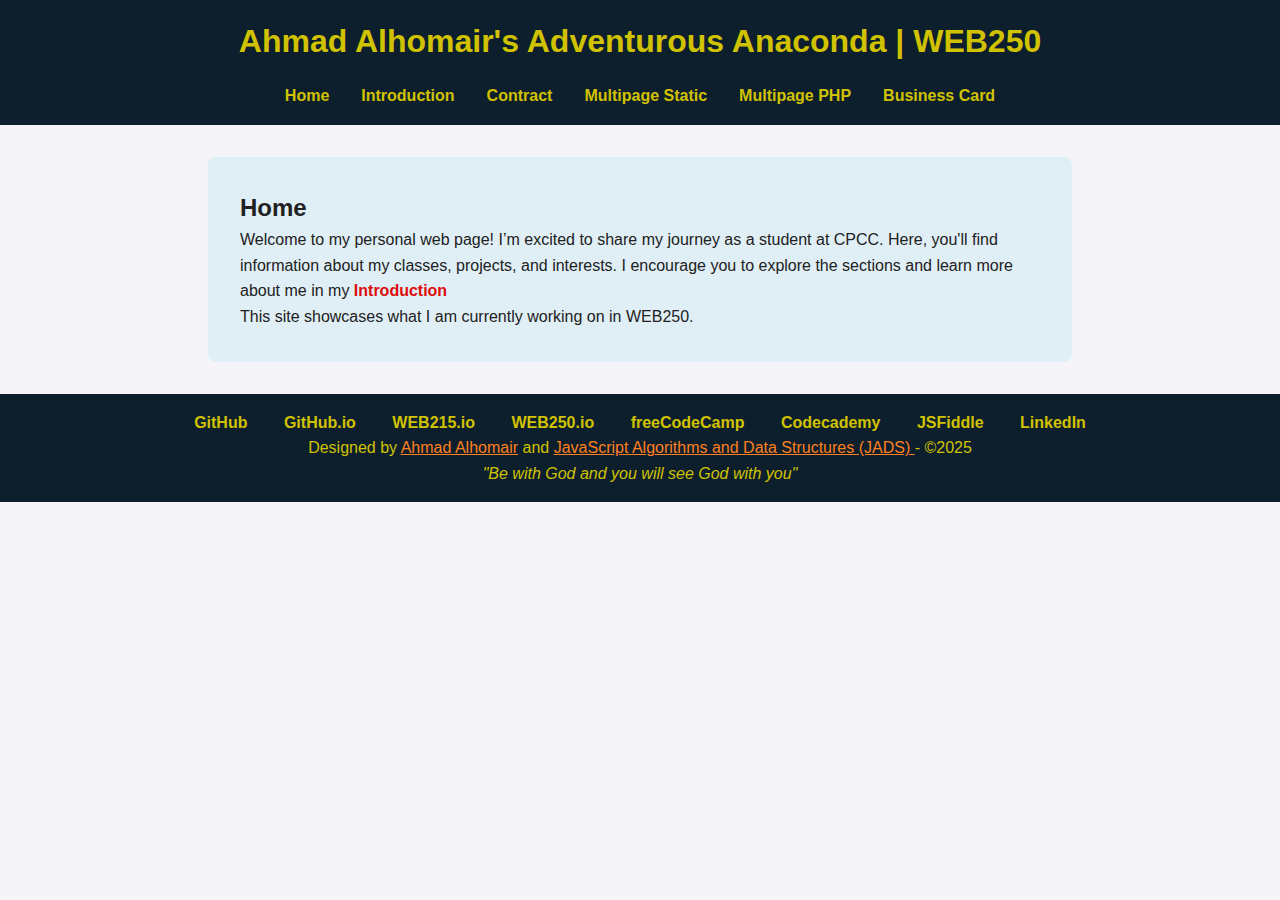
<file: index.html>
<!DOCTYPE html>
<html lang="en">
<head>
    <meta charset="UTF-8">
    <meta name="viewport" content="width=device-width, initial-scale=1.0">
    <title>Ahmad Alhomair's Adventurous Anaconda | WEB250 | Home  </title>    
    <link rel="stylesheet" href="styles/default.css">
    <script src="https://lint.page/kit/880bd5.js" crossorigin="anonymous"></script>
</head>
<body> 
    <div data-include="components/header.html"></div>
    <main>
        <h2>Home</h2>
                <p>Welcome to my personal web page! I’m excited to share my journey as a student at CPCC. 
                Here, you'll find information about my classes, projects, and interests. I encourage you to explore the sections and 
                learn more about me in my <a href="./introduction.html" class="contract-text">Introduction</a>
            </p>
                <p>This site showcases what I am currently working on in WEB250.</p>
        
    </main>
         <div data-include="components/footer.html"></div>

    <script src="scripts/HTMLInclude.js"></script>

</body>
</html>
</file>
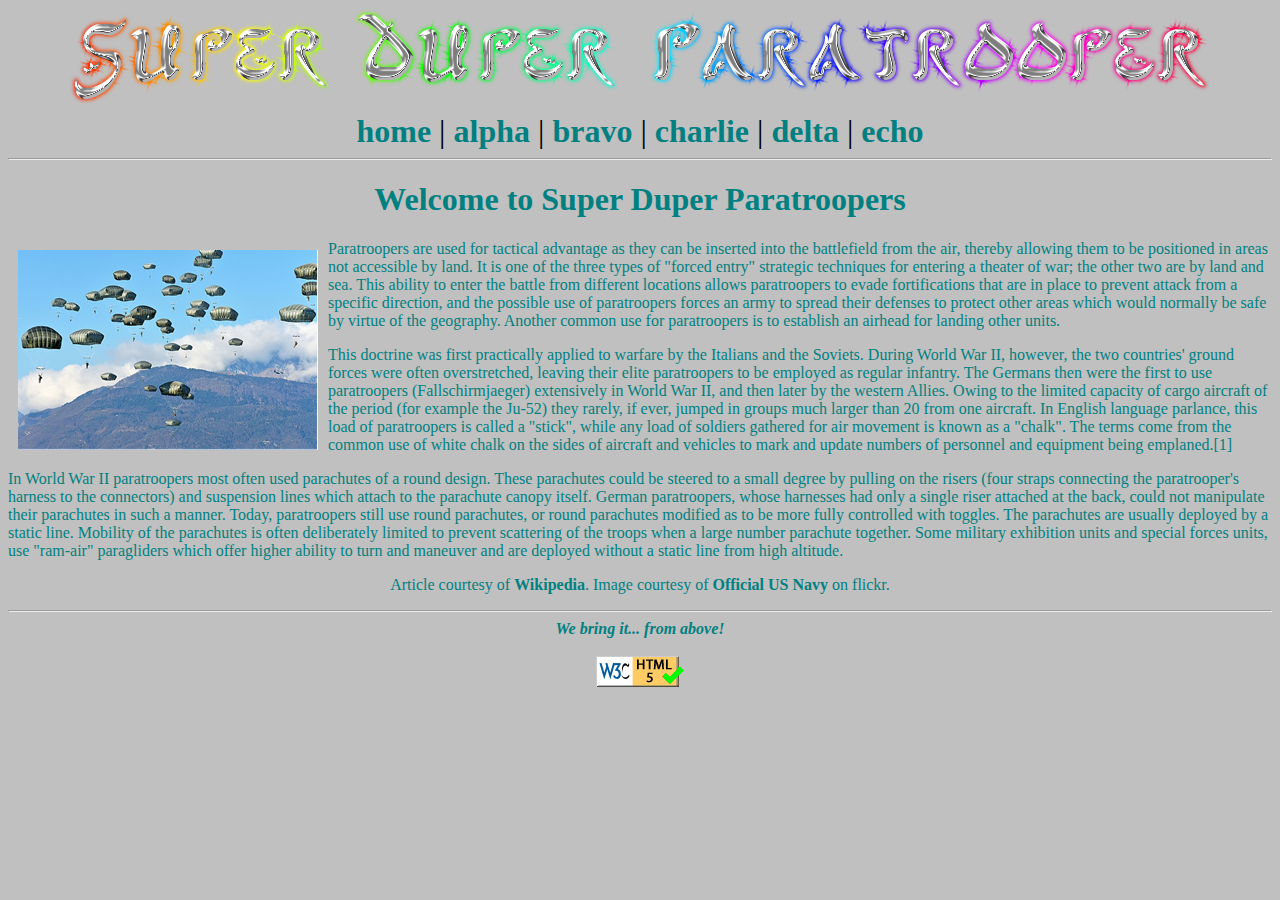
<file: multipage/superduper_static/index.htm>
<!DOCTYPE html>
<html>
<head>
	<meta http-equiv="content-type" content="text/html;charset=UTF-8" />
	<title>super duper paratrooper page</title>
	<link rel = "stylesheet" type = "text/css" href = "styles.css" />
</head>
<body>


<header>
	<a href = "index.htm"  ><!-- this will always link the banner back to the home page -->
		<img class = "linkedimage" src = "images/sdp_banner.png" alt = "Super Duper Paratrooper" />
	</a>
	<br />
	
	<a href = "index.htm">home</a> | 
	<a href = "alpha.htm">alpha</a> | 
	<a href = "bravo.htm">bravo</a> | 
	<a href = "charlie.htm">charlie</a> | 
	<a href = "delta.htm">delta</a> | 
	<a href = "echo.htm">echo</a>
</header>

<hr />
<!-- dynamic content goes here -->


<h1>Welcome to Super Duper Paratroopers</h1>
<p>
	<img class = "one" src = "images/british-paratrooper.png" alt = "Picture of two parachutists" />

Paratroopers are used for tactical advantage as they can be inserted into the battlefield from the air, thereby allowing them to be positioned in areas not accessible by land. It is one of the three types of "forced entry" strategic techniques for entering a theater of war; the other two are by land and sea. This ability to enter the battle from different locations allows paratroopers to evade fortifications that are in place to prevent attack from a specific direction, and the possible use of paratroopers forces an army to spread their defenses to protect other areas which would normally be safe by virtue of the geography. Another common use for paratroopers is to establish an airhead for landing other units.
</p>
<p>
This doctrine was first practically applied to warfare by the Italians and the Soviets. During World War II, however, the two countries' ground forces were often overstretched, leaving their elite paratroopers to be employed as regular infantry. The Germans then were the first to use paratroopers (Fallschirmjaeger) extensively in World War II, and then later by the western Allies. Owing to the limited capacity of cargo aircraft of the period (for example the Ju-52) they rarely, if ever, jumped in groups much larger than 20 from one aircraft. In English language parlance, this load of paratroopers is called a "stick", while any load of soldiers gathered for air movement is known as a "chalk". The terms come from the common use of white chalk on the sides of aircraft and vehicles to mark and update numbers of personnel and equipment being emplaned.[1]
</p>
<p>

In World War II paratroopers most often used parachutes of a round design. These parachutes could be steered to a small degree by pulling on the risers (four straps connecting the paratrooper's harness to the connectors) and suspension lines which attach to the parachute canopy itself. German paratroopers, whose harnesses had only a single riser attached at the back, could not manipulate their parachutes in such a manner. Today, paratroopers still use round parachutes, or round parachutes modified as to be more fully controlled with toggles. The parachutes are usually deployed by a static line. Mobility of the parachutes is often deliberately limited to prevent scattering of the troops when a large number parachute together. Some military exhibition units and special forces units, use "ram-air" paragliders which offer higher ability to turn and maneuver and are deployed without a static line from high altitude.
</p>

<p class = "credits">Article courtesy of <a href  = "http://wikipedia.org">Wikipedia</a>. Image courtesy of <a href = "http://www.flickr.com/photos/usnavy/">Official US Navy</a> on flickr. 
</p>

<hr />

<footer id = "tagline">
      		We bring it... from above!
	<br/><br/>
	<a href="http://validator.w3.org/check?uri=referer">
		<img src="images/valid_html5.gif"  alt="Valid HTML 5" 
			height="31" width="88" style="border:0px;" />

	</a>
</footer>

</body>
</html>
</file>
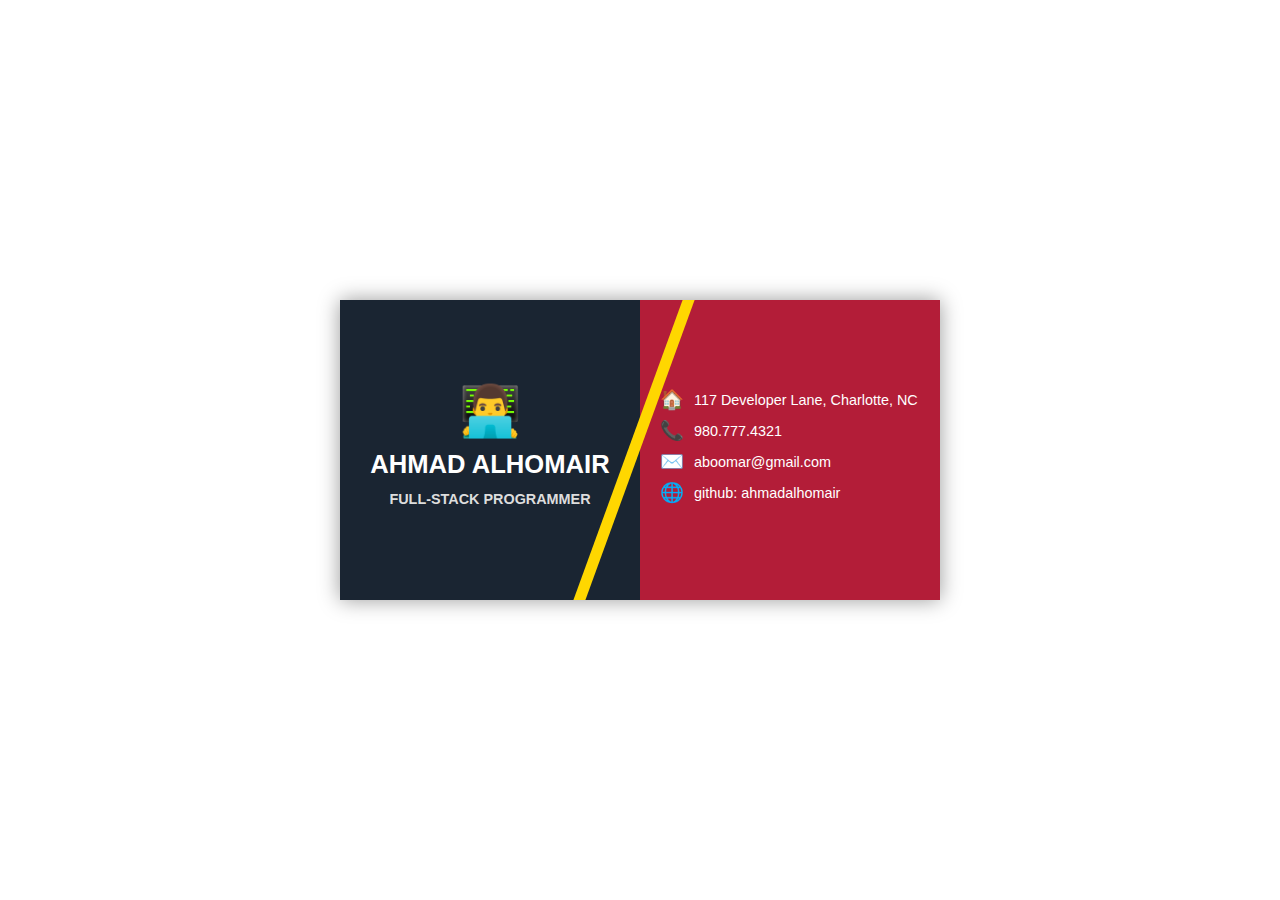
<file: ahmadcard.html>
<!DOCTYPE html>
<html lang="en">
<head>
  <meta charset="UTF-8">
  <meta name="viewport" content="width=device-width, initial-scale=1.0">
  <title>Ahmad Alhomair | Full-Stack Programmer</title>
  <style>
    body {
      background: url('https://www.transparenttextures.com/patterns/wood-pattern.png');
      font-family: Arial, sans-serif;
      display: flex;
      justify-content: center;
      align-items: center;
      height: 100vh;
      margin: 0;
    }
    .card {
      width: 600px;
      height: 300px;
      display: flex;
      background: linear-gradient(to right, #1e2a38 50%, #b31d38 50%);
      color: white;
      box-shadow: 0 0 20px rgba(0, 0, 0, 0.4);
      position: relative;
    }
    .left, .right {
      padding: 20px;
      display: flex;
      flex-direction: column;
      justify-content: center;
    }
    .left {
      width: 50%;
      text-align: center;
      background-color: rgba(0,0,0,0.1);
    }
    .left h1 {
      font-size: 1.6rem;
      margin: 0;
    }
    .left h2 {
      font-size: 0.9rem;
      color: #ddd;
    }
    .logo {
      font-size: 50px;
      margin-bottom: 10px;
    }
    .right {
      width: 50%;
      color: white;
      font-size: 0.9rem;
    }
    .info-item {
      display: flex;
      align-items: center;
      margin-bottom: 8px;
    }
    .icon {
      font-size: 1.2rem;
      width: 24px;
      margin-right: 10px;
    }
    .highlight-bar {
      position: absolute;
      left: 48%;
      top: 0;
      bottom: 0;
      width: 12px;
      background: gold;
      transform: skew(-20deg);
    }
  </style>
</head>
<body>
  <div class="card">
    <div class="left">
      <div class="logo">👨‍💻</div>
      <h1>AHMAD ALHOMAIR</h1>
      <h2>FULL-STACK PROGRAMMER</h2>
    </div>
    <div class="highlight-bar"></div>
    <div class="right">
      <div class="info-item"><span class="icon">🏠</span> 117 Developer Lane, Charlotte, NC</div>
      <div class="info-item"><span class="icon">📞</span> 980.777.4321</div>
      <div class="info-item"><span class="icon">✉️</span> aboomar@gmail.com</div>
      <div class="info-item"><span class="icon">🌐</span> github: ahmadalhomair</div>
    </div>
  </div>
</body>
</html>
</file>
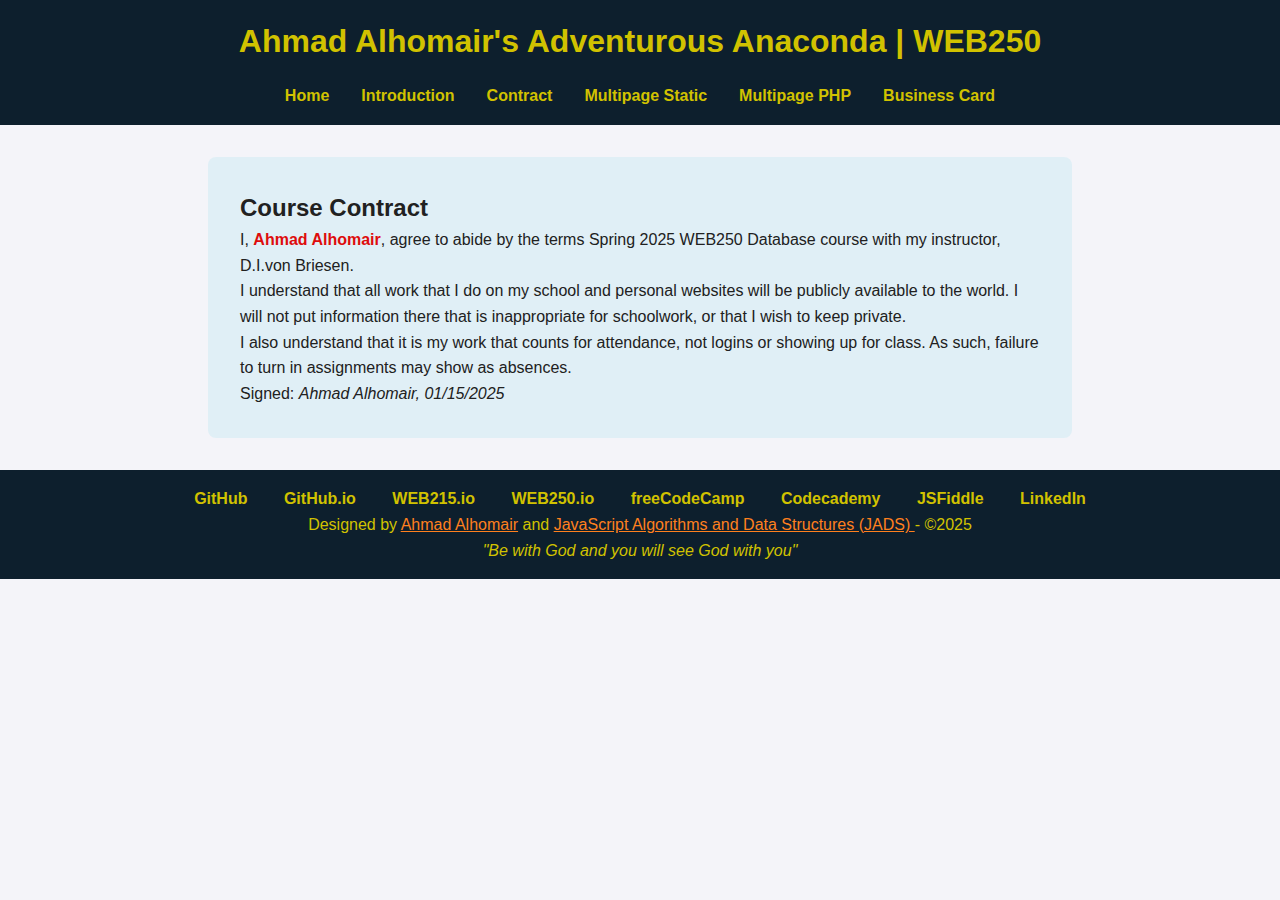
<file: contract.html>
<!DOCTYPE html>
<html lang="en">

<head>
    <meta charset="UTF-8">
    <meta name="viewport" content="width=device-width, initial-scale=1.0">
    <link rel="stylesheet" type="text/css" href="styles/default.css">
    <link rel="icon" type="image/png" sizes="64x64" href="images/favicon.ico">
    <title>Ahmad Alhomair's Adventurous Anaconda | WEB250 | Course Contract </title>
    <script src="https://lint.page/kit/6664c1.js" crossorigin="anonymous"></script>
</head>
<body>
    <div data-include="components/header.html"></div>
    <main>
        <h2>Course Contract</h2>

        <p>I, <a href="introduction.html" class="contract-text">Ahmad Alhomair</a>, agree to abide by the terms  Spring 2025 WEB250 Database course with my instructor, D.I.von Briesen.</p>

        <p>I understand that all work that I do on my school and personal websites will be publicly available to the world. I will not put information there that is inappropriate for schoolwork, or that I wish to keep private.</p>

        <p>I also understand that it is my work that counts for attendance, not logins or showing up for class. As such, failure to turn in assignments may show as absences.</p>

        <p>Signed: <em>Ahmad Alhomair, 01/15/2025</em></p>
    </main>

    <div data-include="components/footer.html"></div>
<script src="scripts/HTMLInclude.js"></script>

<script src="scripts/HTMLInclude.js"></script>
</body>

</html>
</file>
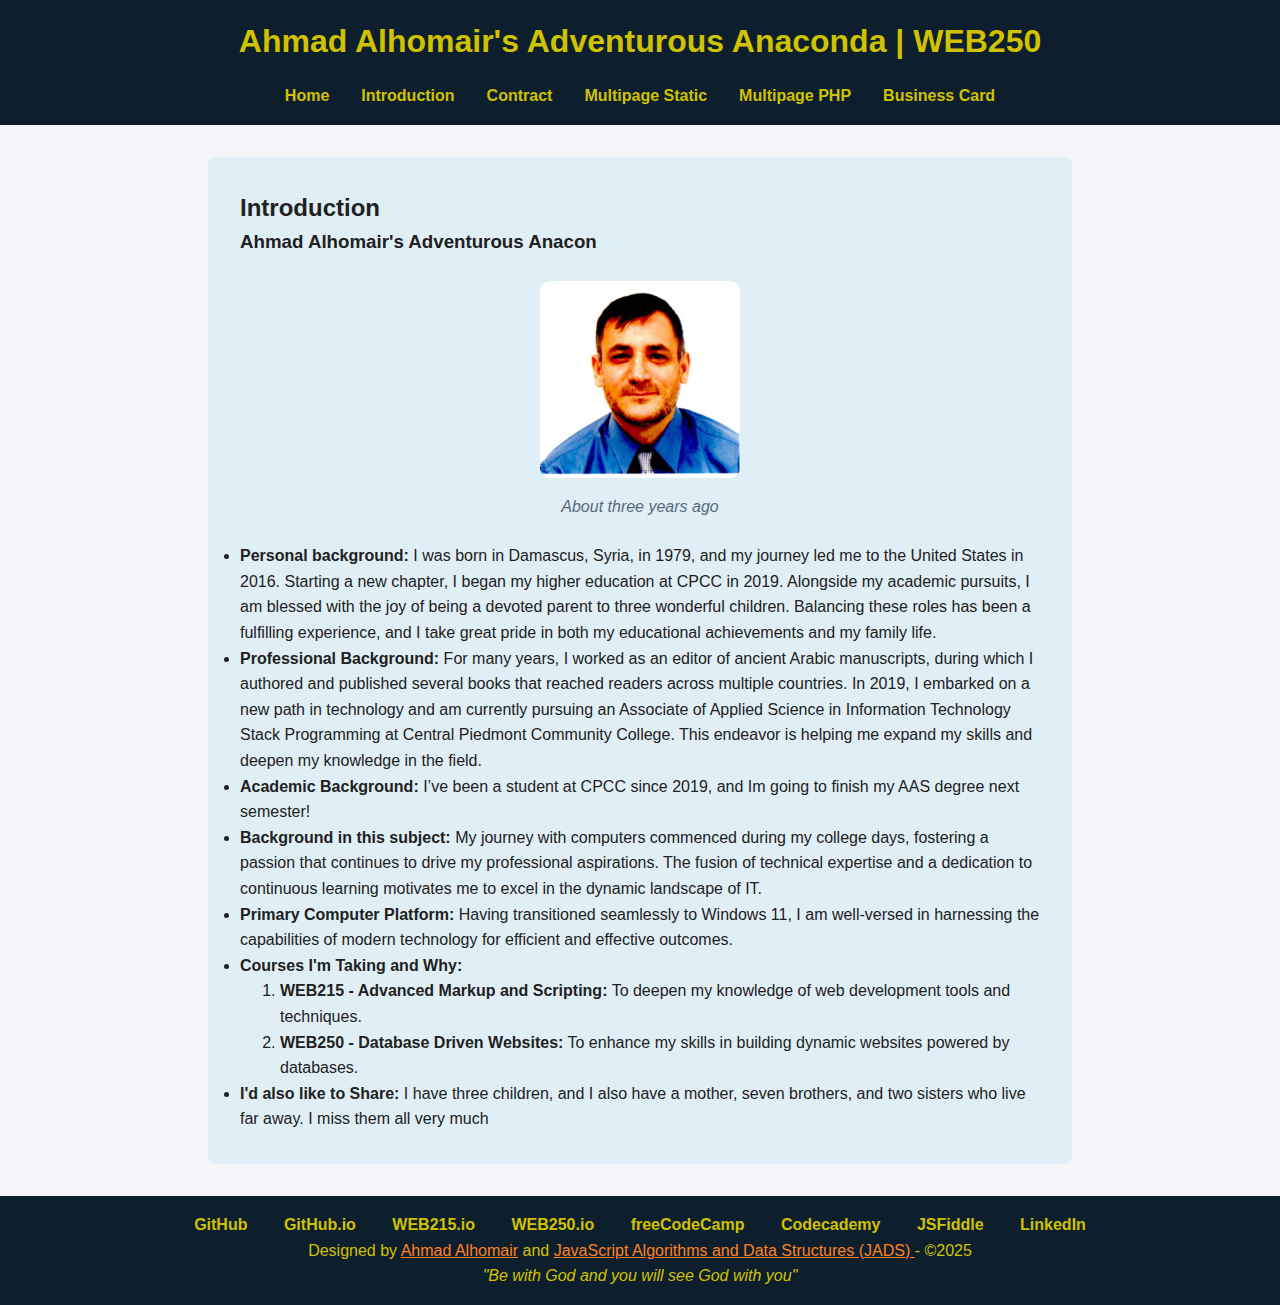
<file: introduction.html>
<!DOCTYPE html>
<html lang="en">

<head>
    <meta charset="UTF-8">
    <meta name="viewport" content="width=device-width, initial-scale=1.0">
    <link rel="stylesheet" type="text/css" href="styles/default.css">
    <link rel="icon" type="image/png" sizes="64x64" href="images/favicon.ico">
    <title>Ahmad Alhomair's Adventurous Anaconda | WEB250 | Introduction</title>
    <script src="https://lint.page/kit/67ff88.js" crossorigin="anonymous"></script>
</head>
<body>
    <div data-include="components/header.html"></div>
    <main>
        <h2>Introduction</h2>
        <h3>Ahmad Alhomair's Adventurous Anacon</h3>
        <figure>
            <img src="images/Ali.jpg" alt="Photo of Ahmad Alhomair, a portrait of the website owner">
         <figcaption><em>About three years ago</em></figcaption>
        </figure>
     
        <ul class="feature">
            <li><strong>Personal background:</strong> I was born in Damascus, Syria, in 1979, and my journey led me to the United States in 2016. Starting a new chapter, I began my higher education at CPCC in 2019. Alongside my academic pursuits, I am blessed with the joy of being a devoted parent to three wonderful children. Balancing these roles has been a fulfilling experience, and I take great pride in both my educational achievements and my family life.</li>

            <li><strong>Professional Background:</strong> For many years, I worked as an editor of ancient Arabic manuscripts, during which I authored and published several books that reached readers across multiple countries. In 2019, I embarked on a new path in technology and am currently pursuing an Associate of Applied Science in Information Technology Stack Programming at Central Piedmont Community College. This endeavor is helping me expand my skills and deepen my knowledge in the field.</li>

            <li><strong>Academic Background:</strong> I’ve been a student at CPCC since 2019, and Im going to finish my AAS degree next semester!</li>

            <li><strong>Background in this subject:</strong> My journey with computers commenced during my college days, fostering a passion that continues to drive my professional aspirations. The fusion of technical expertise and a dedication to continuous learning motivates me to excel in the dynamic landscape of IT.</li>

            <li><strong>Primary Computer Platform:</strong> Having transitioned seamlessly to Windows 11, I am well-versed in harnessing the capabilities of modern technology for efficient and effective outcomes.</li>

            <li><strong>Courses I'm Taking and Why:</strong>
                <ol>
                    <li><strong>WEB215 - Advanced Markup and Scripting:</strong> To deepen my knowledge of web development tools and techniques.</li> 
                    
                    <li><strong>WEB250 - Database Driven Websites:</strong> To enhance my skills in building dynamic websites powered by databases. </li> 

                </ol>
            </li>

            <li><strong>I'd also like to Share:</strong> I have three children, and I also have a mother, seven brothers, and two sisters who live far away. I miss them all very much</li>
        </ul>
    </main>

    <div data-include="components/footer.html"></div>

    <script src="scripts/HTMLInclude.js"></script>

</body>

</html>
</file>
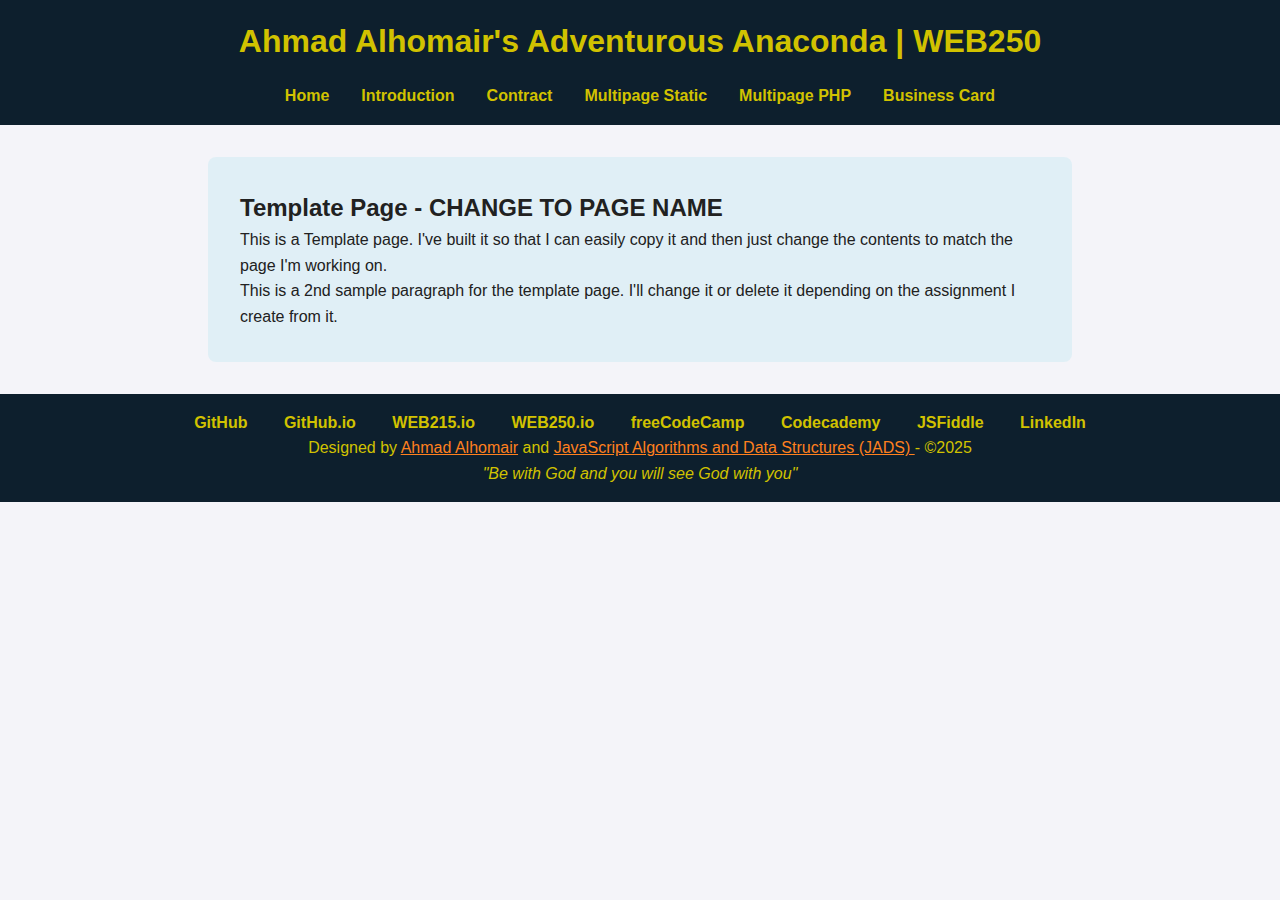
<file: template.html>
<!DOCTYPE html>
<html lang="en">
<head>
  <meta charset="UTF-8" />
  <meta name="viewport" content="width=device-width, initial-scale=1.0" />
  <title>Ahmad Alhomair's Adventurous Anaconda | WEB115 | Template Page - CHANGE FOR THIS PAGE</title>
  <link rel="stylesheet" href="styles/default.css" />
  <script src="https://lint.page/kit/67ff88.js" crossorigin="anonymous"></script> <!-- Use 880bd5.js for WEB250 or 6664c1.js for WEB215 -->
</head>
<body>

  <div data-include="components/header.html"></div>
  <main>
    <h2>Template Page - CHANGE TO PAGE NAME</h2>
    <p>This is a Template page. I've built it so that I can easily copy it and then just change the contents to match the page I'm working on.</p>
    <p>This is a 2nd sample paragraph for the template page. I'll change it or delete it depending on the assignment I create from it.</p>
  </main>

  
  <div data-include="components/footer.html"></div>

    <script src="scripts/HTMLInclude.js"></script>
</body>
</html>
</file>
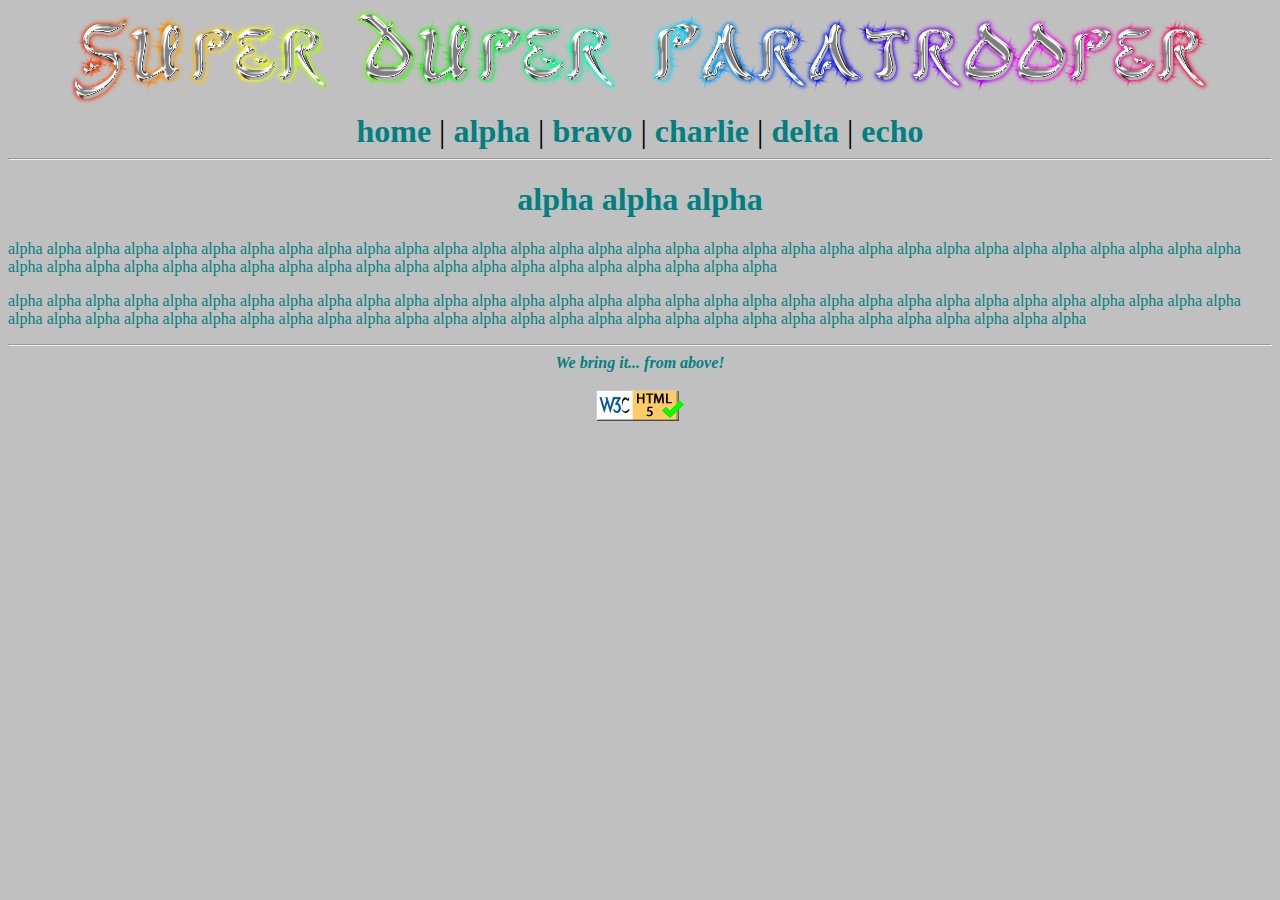
<file: multipage/superduper_static/alpha.htm>
<!DOCTYPE html>
<html>
<head>
	<meta http-equiv="content-type" content="text/html;charset=UTF-8" />
	<title>super duper paratrooper page</title>
	<link rel = "stylesheet" type = "text/css" href = "styles.css" />
</head>
<body>


<header>
	<a href = "index.htm"  ><!-- this will always link the banner back to the home page -->
		<img class = "linkedimage" src = "images/sdp_banner.png" alt = "Super Duper Paratrooper" />
	</a>
	<br />
	
	<a href = "index.htm">home</a> | 
	<a href = "alpha.htm">alpha</a> | 
	<a href = "bravo.htm">bravo</a> | 
	<a href = "charlie.htm">charlie</a> | 
	<a href = "delta.htm">delta</a> | 
	<a href = "echo.htm">echo</a>
</header>

<hr />
<!-- dynamic content goes here -->

<h1>alpha alpha alpha</h1>

<p>
alpha alpha alpha alpha alpha alpha alpha alpha alpha alpha alpha alpha alpha alpha alpha alpha alpha alpha alpha alpha alpha alpha alpha alpha alpha alpha alpha alpha alpha alpha alpha alpha alpha alpha alpha alpha alpha alpha alpha alpha alpha alpha alpha alpha alpha alpha alpha alpha alpha alpha alpha alpha 
</p>
<p>
alpha alpha alpha alpha alpha alpha alpha alpha alpha alpha alpha alpha alpha alpha alpha alpha alpha alpha alpha alpha alpha alpha alpha alpha alpha alpha alpha alpha alpha alpha alpha alpha alpha alpha alpha alpha alpha alpha alpha alpha alpha alpha alpha alpha alpha alpha alpha alpha alpha alpha alpha alpha alpha alpha alpha alpha alpha alpha alpha alpha 
</p>


<hr />

<footer id = "tagline">
      		We bring it... from above!
	<br/><br/>
	<a href="http://validator.w3.org/check?uri=referer">
		<img src="images/valid_html5.gif"  alt="Valid HTML 5" 
			height="31" width="88" style="border:0px;" />

	</a>
</footer>

</body>
</html>
</file>
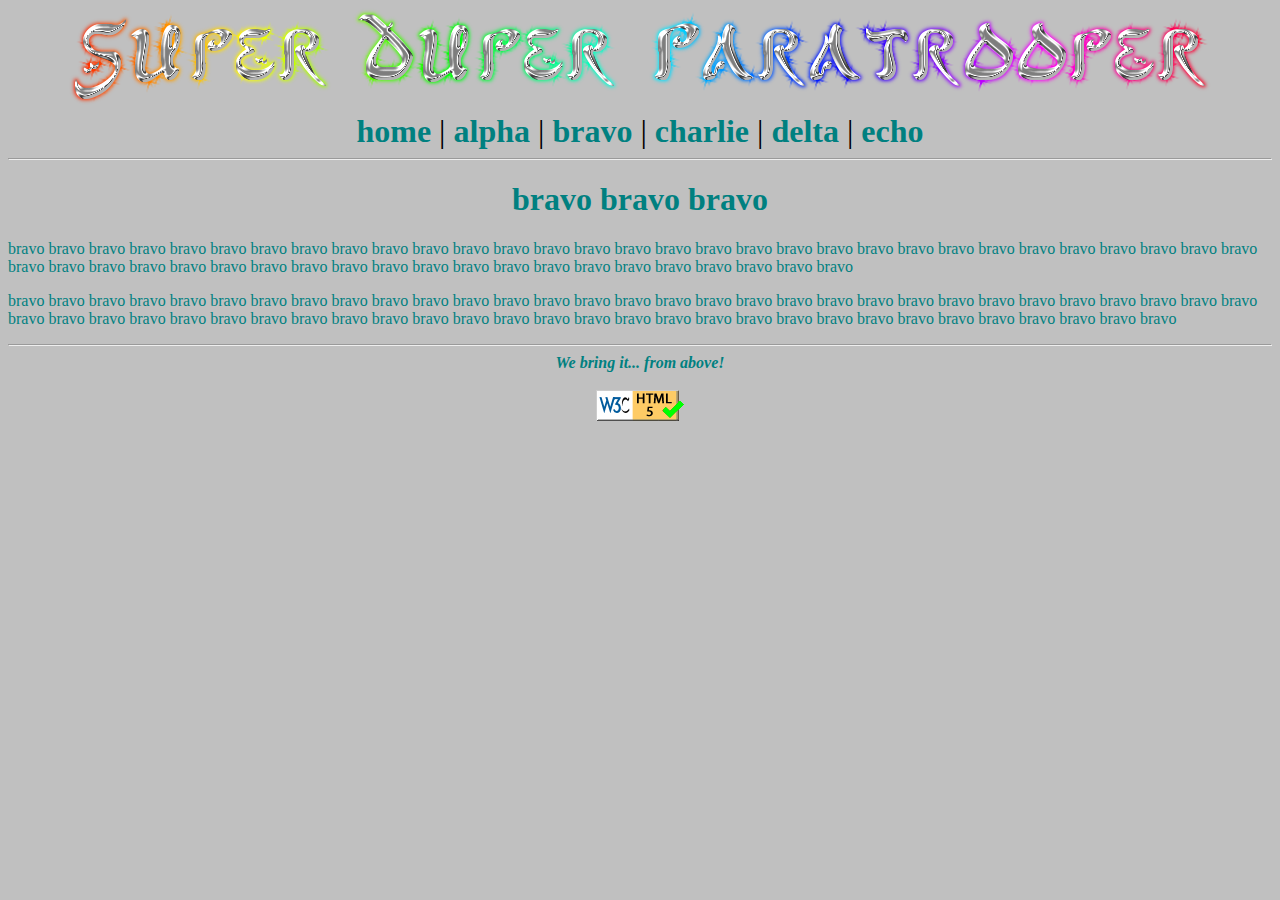
<file: multipage/superduper_static/bravo.htm>
<!DOCTYPE html>
<html>
<head>
	<meta http-equiv="content-type" content="text/html;charset=UTF-8" />
	<title>super duper paratrooper page</title>
	<link rel = "stylesheet" type = "text/css" href = "styles.css" />
</head>
<body>


<header>
	<a href = "index.htm"  ><!-- this will always link the banner back to the home page -->
		<img class = "linkedimage" src = "images/sdp_banner.png" alt = "Super Duper Paratrooper" />
	</a>
	<br />
	
	<a href = "index.htm">home</a> | 
	<a href = "alpha.htm">alpha</a> | 
	<a href = "bravo.htm">bravo</a> | 
	<a href = "charlie.htm">charlie</a> | 
	<a href = "delta.htm">delta</a> | 
	<a href = "echo.htm">echo</a>
</header>

<hr />
<!-- dynamic content goes here -->

<h1>bravo bravo bravo</h1>

<p>
bravo bravo bravo bravo bravo bravo bravo bravo bravo bravo bravo bravo bravo bravo bravo bravo bravo bravo bravo bravo bravo bravo bravo bravo bravo bravo bravo bravo bravo bravo bravo bravo bravo bravo bravo bravo bravo bravo bravo bravo bravo bravo bravo bravo bravo bravo bravo bravo bravo bravo bravo bravo 
</p>
<p>
bravo bravo bravo bravo bravo bravo bravo bravo bravo bravo bravo bravo bravo bravo bravo bravo bravo bravo bravo bravo bravo bravo bravo bravo bravo bravo bravo bravo bravo bravo bravo bravo bravo bravo bravo bravo bravo bravo bravo bravo bravo bravo bravo bravo bravo bravo bravo bravo bravo bravo bravo bravo bravo bravo bravo bravo bravo bravo bravo bravo 
</p>


<hr />

<footer id = "tagline">
      		We bring it... from above!
	<br/><br/>
	<a href="http://validator.w3.org/check?uri=referer">
		<img src="images/valid_html5.gif"  alt="Valid HTML 5" 
			height="31" width="88" style="border:0px;" />

	</a>
</footer>

</body>
</html>
</file>
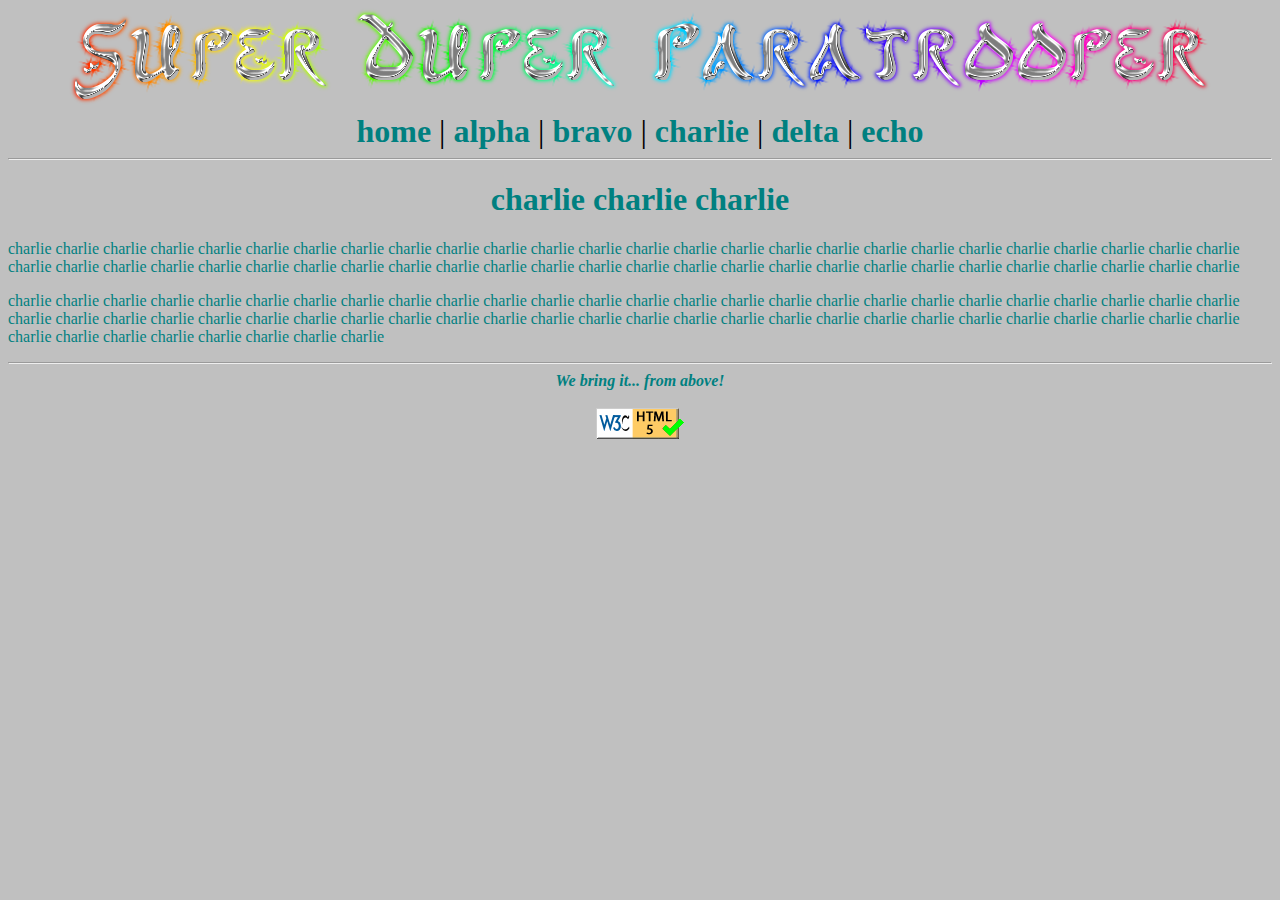
<file: multipage/superduper_static/charlie.htm>
<!DOCTYPE html>
<html>
<head>
	<meta http-equiv="content-type" content="text/html;charset=UTF-8" />
	<title>super duper paratrooper page</title>
	<link rel = "stylesheet" type = "text/css" href = "styles.css" />
</head>
<body>


<header>
	<a href = "index.htm"  ><!-- this will always link the banner back to the home page -->
		<img class = "linkedimage" src = "images/sdp_banner.png" alt = "Super Duper Paratrooper" />
	</a>
	<br />
	
	<a href = "index.htm">home</a> | 
	<a href = "alpha.htm">alpha</a> | 
	<a href = "bravo.htm">bravo</a> | 
	<a href = "charlie.htm">charlie</a> | 
	<a href = "delta.htm">delta</a> | 
	<a href = "echo.htm">echo</a>
</header>

<hr />
<!-- dynamic content goes here -->

<h1>charlie charlie charlie</h1>

<p>
charlie charlie charlie charlie charlie charlie charlie charlie charlie charlie charlie charlie charlie charlie charlie charlie charlie charlie charlie charlie charlie charlie charlie charlie charlie charlie charlie charlie charlie charlie charlie charlie charlie charlie charlie charlie charlie charlie charlie charlie charlie charlie charlie charlie charlie charlie charlie charlie charlie charlie charlie charlie 
</p>
<p>
charlie charlie charlie charlie charlie charlie charlie charlie charlie charlie charlie charlie charlie charlie charlie charlie charlie charlie charlie charlie charlie charlie charlie charlie charlie charlie charlie charlie charlie charlie charlie charlie charlie charlie charlie charlie charlie charlie charlie charlie charlie charlie charlie charlie charlie charlie charlie charlie charlie charlie charlie charlie charlie charlie charlie charlie charlie charlie charlie charlie 
</p>


<hr />

<footer id = "tagline">
      		We bring it... from above!
	<br/><br/>
	<a href="http://validator.w3.org/check?uri=referer">
		<img src="images/valid_html5.gif"  alt="Valid HTML 5" 
			height="31" width="88" style="border:0px;" />

	</a>
</footer>

</body>
</html>
</file>
<file: styles/default.css>
html,
body,
div,
p,
h1,
h2,
h3,
ul,
li {
    margin: 0;
    padding: 0;
    box-sizing: border-box;
}

:root {
    --primary-color: #0d1f2d;
    /* Dark Blue */
    --secondary-color: #546a7b;
    /* Medium Gray */
    --accent-color: #e06b6b;
    /* Adjusted Light Pink for better contrast */
    --background-color: #f4f4f9;
    /* Light Grayish Background */
    --text-color: #212121;
    /* Adjusted for better contrast */
    --highlight-color: #d1c200;
    /* Darker Yellow for better contrast */
    --link-hover-color: #bf9000;
    /* Adjusted hover color for contrast */
}

/* Body Styles */
body {
    font-family: 'Roboto', Arial, sans-serif;
    background-color: var(--background-color);
    color: var(--text-color);
    line-height: 1.6;
}

/* Header Styles */
header {
    background-color: var(--primary-color);
    color: var(--highlight-color);
    padding: 1rem;
    text-align: center;
}

header nav {
    margin-top: 1rem;
}

header nav ul {
    list-style-type: none;
    padding: 0;
    margin: 0;
    display: flex;
    justify-content: center;
}

header nav a {
    color: var(--highlight-color);
    margin: 0 1rem;
    text-decoration: none;
    font-weight: bold;
    transition: color 0.3s ease, text-decoration 0.3s ease;
}

header nav a:hover {
    text-decoration: underline;
    color: var(--link-hover-color);
}

/* Main Section Styles */
main {
    margin: 2rem auto;
    max-width: 800px;
    background: #e0eff6;
    /* Slightly darker background for better contrast */
    padding: 2rem;
    border-radius: 8px;
}

main a {
    color: var(--accent-color);
    text-decoration: none;
}

main a:hover {
    text-decoration: underline;
    background-color: #333333;
    /* Contrast-enhancing hover background */
    color: #ffffff;
    /* Light text for contrast */
}

/* Footer Styles */
footer {
    background-color: var(--primary-color);
    color: var(--highlight-color);
    padding: 1rem;
    text-align: center;
    margin-top: 2rem;
}

footer nav a {
    color: var(--highlight-color);
    margin: 0 1rem;
    text-decoration: none;
    font-weight: bold;
    transition: color 0.3s ease, text-decoration 0.3s ease;

}

footer nav a:hover {
    text-decoration: underline;
    color: var(--link-hover-color);
}

/* Image and Figure Styles */
figure {
    margin: 1.5rem auto;
    text-align: center;
}

figure img {
    max-width: 25%;
    height: auto;
    border-radius: 10px;
}

figure figcaption {
    margin-top: 0.5rem;
    font-style: italic;
    color: var(--secondary-color);
}

/* Contract-Specific Classes */
.contract-text {
    font-weight: bold;
    color: #de0c0c;
    /* Darker red for contrast */
}

/* Responsive Design */
@media (max-width: 768px) {
    main {
        padding: 1rem;
    }

    header,
    footer {
        text-align: center;
    }
}
</file>
<file: multipage/superduper_static/styles.css>
body
{
	color: teal;
	background-color: silver;
	font-family: tahoma;
}

h1
{
	text-align: center;
	font-family: Garamond;
}

header
{
	font-size: 200%;
	text-decoration: none;
	color: black;
}



a
{
	text-decoration: none;
	font-weight:bold;
	color: teal;
}

a:hover
{
	color: teal;
}

header, footer, .credits
{
  text-align: center;
}

img.one
{
    float: left;
    margin: 10px;
}

img.two
{
    float: right;
    margin: 10px;
}

.linkedimage
{
	border: 0px;
}

#tagline
{
	font-style:italic;
	font-weight:bold;
}
</file>
